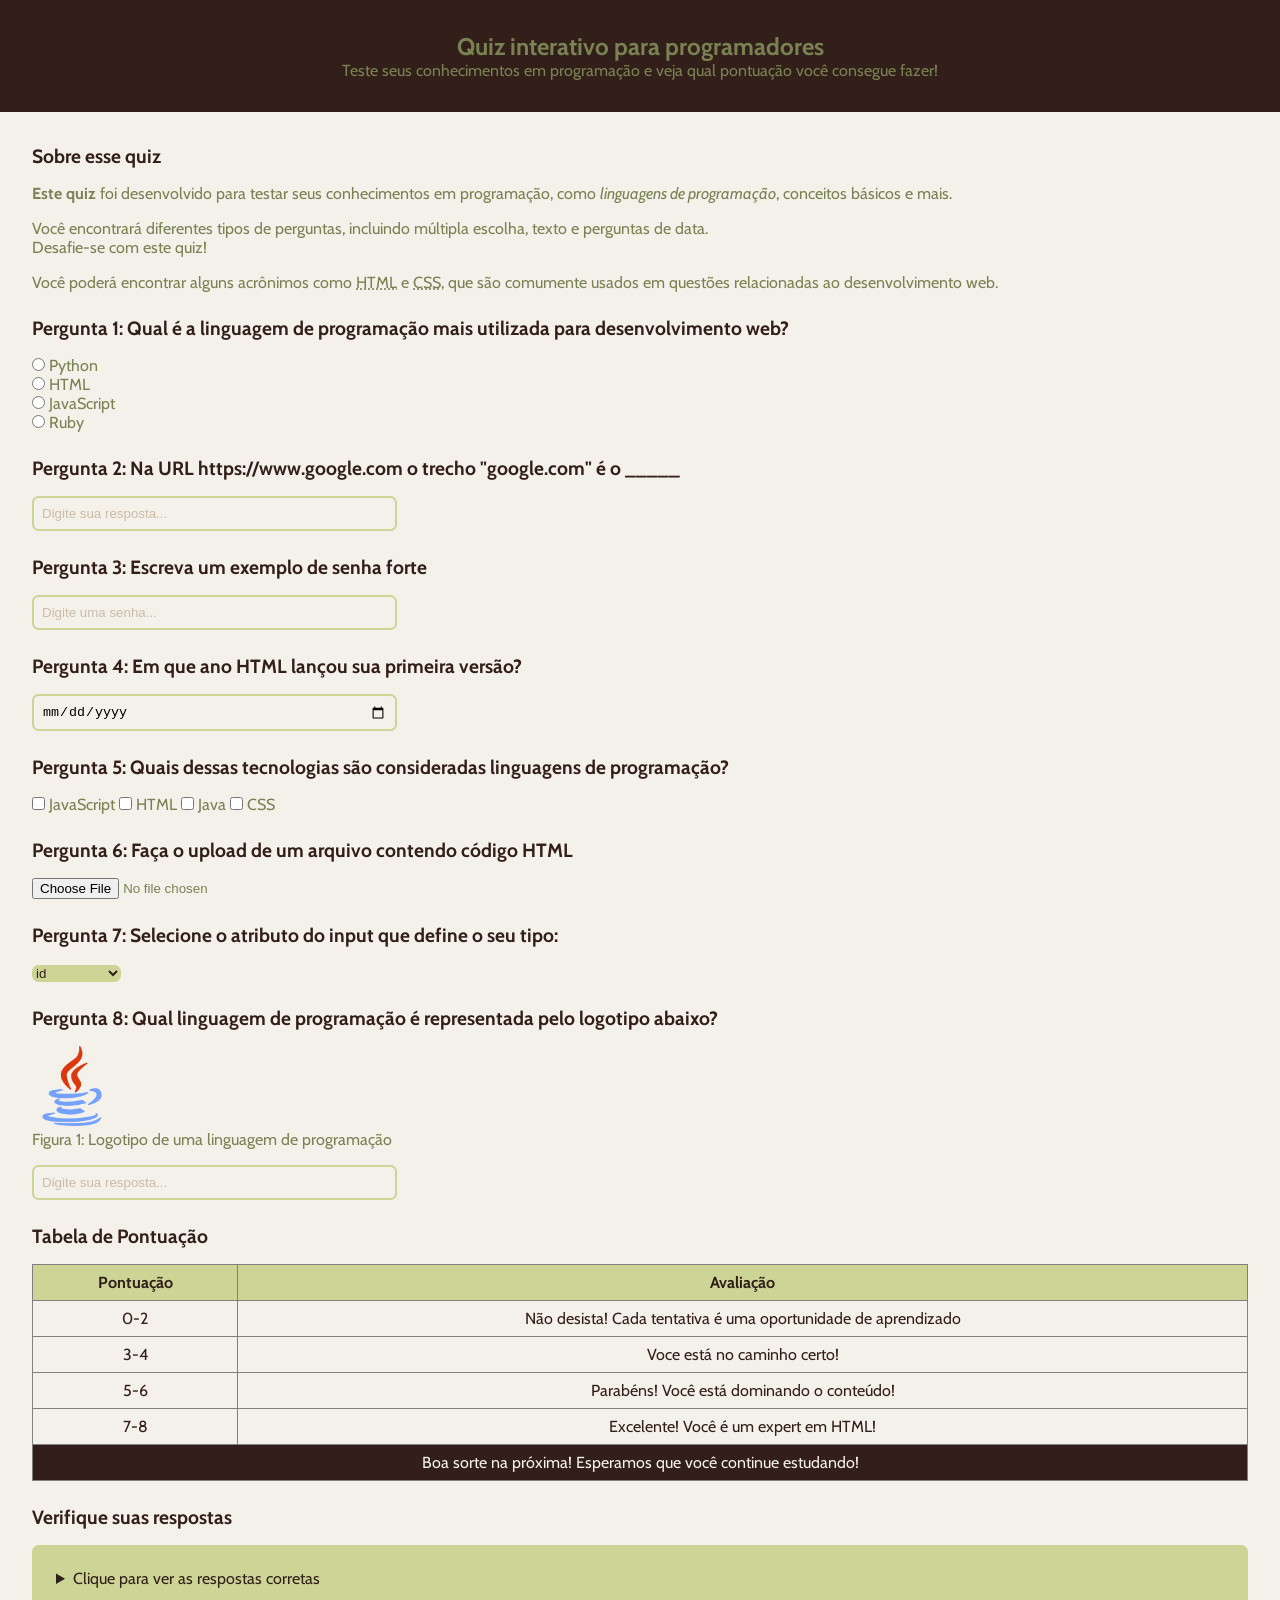
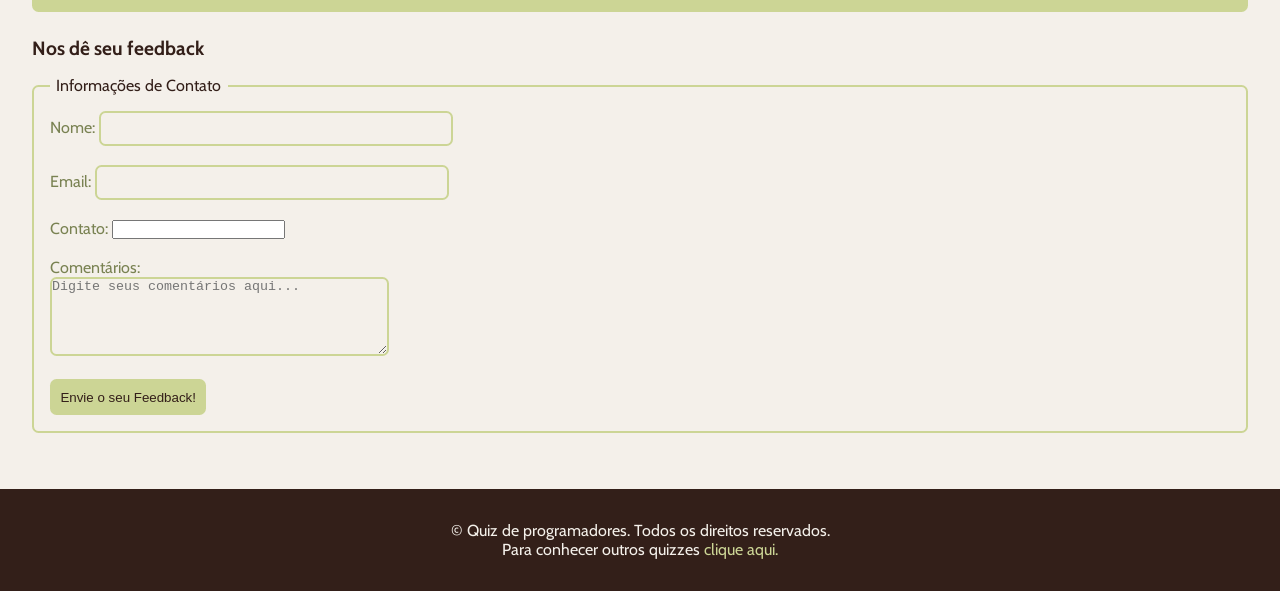
<file: index.html>
<!DOCTYPE html>

<html>
    <head>
        <title>Quiz para programadores</title>
        <meta name="description" content="Um quiz interativo para testar seus conhecimentos">
        <link rel="stylesheet" href="style.css">
    </head>
     <body>
            <section>
        <!--Cabeçalho-->
        <header>
            <h1>Quiz interativo para programadores</h1>
            <p>Teste seus conhecimentos em programação e veja qual pontuação você consegue fazer!</p>
        </header>
            </section>
        <main>
            <!--Introdução-->
            <section>
                <h2>Sobre esse quiz</h2>
                <p><strong>Este quiz</strong> foi desenvolvido para testar seus conhecimentos em programação, como <em>linguagens de programação</em>, conceitos básicos e mais.</p>
                <p>Você encontrará diferentes tipos de perguntas, incluindo múltipla escolha, texto e perguntas de data. <br> Desafie-se com este quiz!</p>
                <p>Você poderá encontrar alguns acrônimos como <abbr title="Hypertext Markup Language">HTML</abbr> e <abbr title="Cascading Style Sheets">CSS</abbr>, que são comumente usados em questões relacionadas ao desenvolvimento web.</p>
            </section>
            <!--Pergunta 1: múltipla escolha-->
            <section>
                <h2>Pergunta 1: Qual é a linguagem de programação mais utilizada para desenvolvimento web?</h2>
                <form>
                    <input type="radio" value="Python" id="p1a" name="pergunta1">
                    <label for="p1a">Python</label> <br>
                    <input type="radio" value="HTML" id="p1b" name="pergunta1">
                    <label for="p1b">HTML</label> <br>
                    <input type="radio" value="JavaScript" id="p1c" name="pergunta1">
                    <label for="p1c">JavaScript</label> <br>
                    <input type="radio" value="Ruby" id="p1d" name="pergunta1">
                    <label for="p1d">Ruby</label> <br> 
                </form>
            </section>
            <!--Pergunta 2: texto-->
            <section>
                <h2>Pergunta 2: Na URL https://www.google.com o trecho "google.com" é o _____</h2>
                <form>
                    <input type="text" id="p2" name="pergunta2" placeholder="Digite sua resposta...">
                </form>
            </section>
            <!--Pergunta 3: senha-->
            <section>
                <h2>Pergunta 3: Escreva um exemplo de senha forte</h2>
                <form>
                    <input type="password" id="p3" name="pergunta3" placeholder="Digite uma senha...">
                </form>
            </section>
            <!--Pergunta 4: data-->
            <section>
                <h2>Pergunta 4: Em que ano HTML lançou sua primeira versão?</h2>
                <form>
                    <input type="date" id="p4" name="pergunta4">
                </form>
            </section>
            <!--Pergunta 5: seleção múltipla-->
            <section>
                <h2>Pergunta 5: Quais dessas tecnologias são consideradas linguagens de programação?</h2>
                <form>
                    <input type="checkbox" id="p5a" name="pergunta5" value="Javascript">
                    <label for="p5a">JavaScript</label>
                    <input type="checkbox" id="p5b" name="pergunta5" value="HTML">
                    <label for="p5b">HTML</label>
                    <input type="checkbox" id="p5c" name="pergunta5" value="Java">
                    <label for="p5c">Java</label>
                    <input type="checkbox" id="p5d" name="pergunta5" value="CSS">
                    <label for="p5d">CSS</label>
                </form>
            </section>
            <!--Pergunta 6: upload de arquivo-->
            <section>
                <h2>Pergunta 6: Faça o upload de um arquivo contendo código HTML</h2>
                <form>
                    <input type="file" id="p6" name="pergunta6" accept=".html">
                </form>
            </section>
            <!--Pergunta 7: menu suspenso-->
            <section>
                <h2>Pergunta 7: Selecione o atributo do input que define o seu tipo:</h2>
                <form>
                    <select name="pergunta7" id="p7">
                        <option value="id">id</option>
                        <option value="type">type</option>
                        <option value="placeholder">placeholder</option>
                        <option value="name">name</option>
                    </select>
                </form>
            </section>
            <!--Pergunta 8: imagem-->
            <section>
                <h2>Pergunta 8: Qual linguagem de programação é representada pelo logotipo abaixo?</h2>
                <figure>
                    <img src="./assets/226777.png" alt="Logotipo de uma linguagem de programação"> <br>
                    <figcaption>Figura 1: Logotipo de uma linguagem de programação</figcaption>
                    </figure>
                <input type="text" id="p8" name="pergunta8" placeholder="Digite sua resposta...">
            </section>
            <!--Tabela de Pontuação-->
            <section>
                <h2>Tabela de Pontuação</h2>
                <table border="1">
                    <thead>
                        <tr>
                            <th>Pontuação</th>
                            <th>Avaliação</th>
                        </tr>
                    </thead>
                    <tbody>
                        <tr>
                            <td>0-2</td>
                            <td>Não desista! Cada tentativa é uma oportunidade de aprendizado</td>
                        </tr>
                        <tr>
                            <td>3-4</td>
                            <td>Voce está no caminho certo!</td>
                        </tr>
                        <tr>
                            <td>5-6</td>
                            <td>Parabéns! Você está dominando o conteúdo!</td>
                        </tr>
                        <tr>
                            <td>7-8</td>
                            <td>Excelente! Você é um expert em HTML!</td>
                        </tr>
                    </tbody>
                    <tfoot>
                        <tr>
                            <td colspan="2">Boa sorte na próxima! Esperamos que você continue estudando!</td>
                        </tr>
                    </tfoot>
                </table>
            </section>
            <!--Lista de Respostas-->
            <section>
                <h2>Verifique suas respostas</h2>
                <details>
                    <summary>Clique para ver as respostas corretas</summary>
                    <ol>
                        <li>HTML</li>
                        <li>Domínio</li>
                        <li>Exemplo de senha forte: P@ssw0rd!</li>
                        <li>1991</li>
                        <li>JavaScript e Java</li>
                        <li>Arquivo HTML enviado</li>
                        <li>type</li>
                        <li>Java</li>
                    </ol>
                </details>
            </section>
            <!--Formulário de Feedback-->
            <section>
                <h2>Nos dê seu feedback</h2>
                <form>
                    <fieldset>
                        <legend>Informações de Contato</legend>
                        <label for="nome">Nome:</label>
                        <input type="text" id="nome" name="nome"> <br>
                        <br>
                        <label for="email">Email:</label>
                        <input type="email" id="email" name="email"> <br>
                        <br>
                        <label for="contact">Contato:</label>
                        <input type="telS" id="contact" name="contact"> <br>
                        <br>
                        <label for="comentarios">Comentários:</label> <br>
                        <textarea id="comentarios" name="comentarios" rows="5" cols="40" placeholder="Digite seus comentários aqui..."></textarea> <br>
                        <br>
                        <button onclick="alert('Feedback enviado com sucesso!')">Envie o seu Feedback!</button>
                    </fieldset>
                </form>
            </section>
            <!--Final-->
            <section>
            </section>
            </main>
            <footer>
                <p class="paragrafo-footer">&copy; Quiz de programadores. Todos os direitos reservados.</p>
                <p class="paragrafo-footer">Para conhecer outros quizzes <a href="Sobre mim.html" target="_blank">clique aqui.</a></p>
            </footer>
     </body>
</html>
</file>
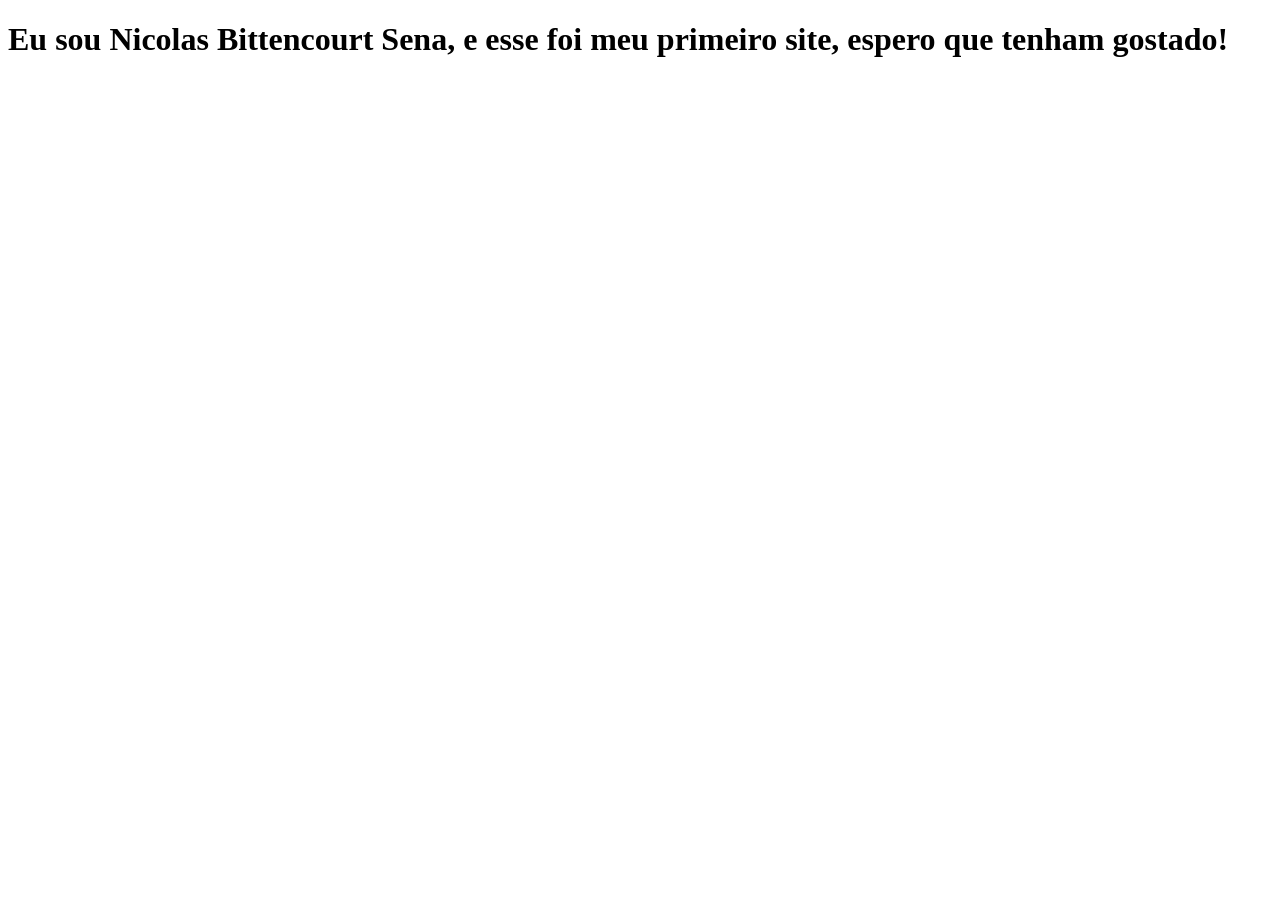
<file: Sobre mim.html>
<!DOCTYPE html>
<html lang="en">
<head>
    <meta charset="UTF-8">
    <meta name="viewport" content="width=device-width, initial-scale=1.0">
    <title>Sobre mim</title>
</head>
<body>
        <h1>Eu sou Nicolas Bittencourt Sena, e esse foi meu primeiro site, espero que tenham gostado!</h1>
</body>
</html>
</file>
<file: style.css>
@import url('https://fonts.googleapis.com/css2?family=Cabin:ital,wght@0,400..700;1,400..700&display=swap');

* {
    margin: 0;
    padding: 0;
    box-sizing: border-box;
}

body {
    background-color: #F4F0EA;
    color: #798252;
    font-family: 'Cabin', sans-serif;
    font-weight: 400;
}

header {
    padding: 2rem;
    background-color: #331f19;
    text-align: center;
}

main {
    padding: 2rem;
    display: flex;
    flex-direction: column;
    gap: 1.5rem;
}

section {
    display: flex;
    flex-direction: column;
    gap: 1rem;
}

h2 {
    color: #331f19;
    font-size: 1.2rem;
}

input[type="radio"], input[type="checkbox"] {
    accent-color: #CCD595;
}

input[type="text"], input[type="date"], input[type="password"], input[type="email"] {
    width: 30%;
    padding: 0.5rem;
    border: 2px solid #CCD595;
    border-radius: 6.5px;
    background-color: transparent;
}

input::placeholder {
    color: #CBBBA7;
}

select {
    cursor: pointer;
    background-color: #CCD595;
    color: #331f19;
    border-radius: 6.5px;
    border: none;
    outline: none;
}

img {
    width: 5rem;
    border-radius: 6.5px;
}

table {
    width: 100%;
    border-collapse: collapse;
}

th {
    background-color: #CCD595;
    color: #331f19;
    padding: 0.5rem;
}

td {
    color: #331f19;
    padding: 0.5rem;
    text-align: center;
}

tfoot td {
    background-color: #331f19;
    color: #F4F0EA;
    text-align: center;
}

details {
    background-color: #CCD595;
    color: #331f19;
    padding: 1rem;
    border-radius: 6.5px;
}

summary {
    color: #331f19;
    margin: 0.5rem;
    cursor: pointer;
}

ol {
    margin-left: 2rem;
}

ol li {
    padding: 0.25rem;
}

fieldset {
    border: 2px solid #CCD595;
    border-radius: 6.5px;
    padding: 1rem;
}

fieldset legend {
    color: #331f19;
    padding: 0 0.4rem;
}

textarea {
    outline: none;
    border-radius: 6.5px;
    border: 2px solid #CCD595;
    background-color: transparent;
}

button { 
    background-color: #CCD595;
    border: none;
    padding: 0.65rem;
    color: #331f19;
    border-radius: 6.5px;
    cursor: pointer;
}

footer {
    background-color: #331f19;
    padding: 2rem;
    text-align: center;
}

.paragrafo-footer {
    color: #F4F0EA;
}

footer a { 
    color: #CCD595;
    text-decoration: none;
}
</file>
